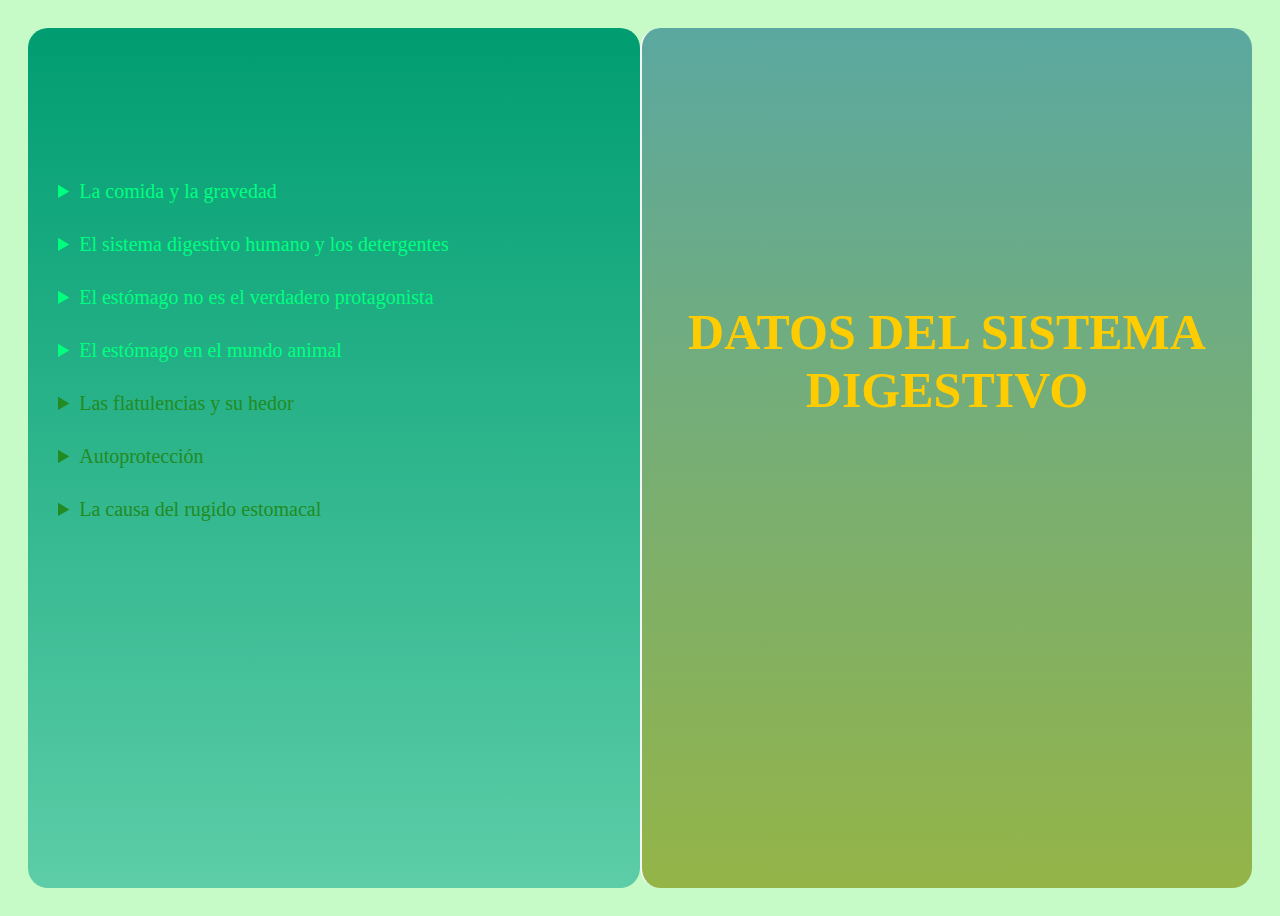
<file: PaginaP/digestivo.html>
<!DOCTYPE html>
<html lang="en">
<head>
    <meta charset="UTF-8">
    <meta name="viewport" content="width=device-width, initial-scale=1.0">
    <title>Sistema digestivo</title>
    <link rel="stylesheet" href="digestivo.css">
</head>
<body>
    <div class="containerPapa">
        <div class="hijo1">
            <div class="items">
                <details class="item1">
                    <summary>La comida y la gravedad</summary>
                    <p>Una vez que abandonan la boca, los alimentos no "caen" al estómago por la neta acción de la gravedad. 
                        Su llegada a este órgano es un poco más compleja. En este sentido, son los músculos del esófago los que se contraen y relajan (en un movimiento que se conoce como peristalsis) y empujan al bolo alimenticio hacia el estómago. Esto significa que, 
                        si por esas extrañas casualidades de la vida, llegas a comer boca abajo, la comida podrá llegar a tu estómago gracias a la peristalsis.</p>
                </details>
                <details class="item2">
                    <summary>El sistema digestivo humano y los detergentes</summary>
                    <p>¿Qué tienen en común el sistema digestivo humano y los detergentes? Pues, ¡varias enzimas! Así, ambos contienen proteasas, amilasas y lipasas. En el sistema digestivo, y como lo sugiere su nombre, 
                        las proteasas se encargan de romper las proteínas; las amilasas se encargan de los carbohidratos y las lipasas, de las grasas.</p>
                </details>
                <details class="item3">
                    <summary>El estómago no es el verdadero protagonista</summary>
                    <p>Probablemente, siempre que hablas del sistema digestivo, lo primero que se te viene a la mente es el estómago. 
                        Este suele ser considerado el gran protagonista de la digestión, pero la verdad es que... no es tan así. El estómago cumple un rol de gran relevancia en la digestión mecánica; es el que se encarga de mezclar los alimentos con los jugos gástricos y de formar así una especie de pasta. Pero, cuando se trata de la digestión química 
                        (es decir, el proceso por el que se sintetizan los alimentos en moléculas) la verdadera estrella es el intestino delgado.</p>
                </details>
                <details class="item4">
                    <summary> El estómago en el mundo animal</summary>
                    <p>Las características del estómago varían de especie en especie. De hecho, hay animales cuyos estómagos tienen varios compartimentos; este es el caso de las vacas, las jirafas y los venados. Por otro lado, hay otros seres vivos (como los caballitos de mar y el ornitorrinco) 
                        que carecen de este órgano, y los alimentos que consumen van directamente del esófago a los intestinos.</p>
                </details>
                <details class="item5">
                    <summary>Las flatulencias y su hedor</summary>
                    <p>Las flatulencias son el oloroso fruto de aire y su combinación con los gases (como el dióxido de carbono, el hidrógeno y el metano) producidos por la fermentación de bacterias en el tracto gastrointestinal. 
                        Estas bacterias entran en acción, ante la imposibilidad del sistema digestivo de asimilar ciertos componentes alimenticios.                     </p>
                </details>
                <details class="item6">
                    <summary>Autoprotección</summary>
                    <p>Dicen que, "el peor enemigo de uno es uno mismo". ¡Y cuánta razón tienen! Al menos en lo que al estómago respecta. 
                        Y es que este órgano produce alrededor de dos litros de ácido clorhídrico para matar bacterias y favorecer la digestión. Pero, este ácido es sumamente corrosivo aun para el propio estómago. Por este motivo, debe protegerse de él. 
                        ¿Cómo? Con la elaboración de una capa de mucus, que se renueva cada dos semanas.</p>
                </details>
                <details class="item7">
                    <summary>La causa del rugido estomacal</summary>
                    <p>El "rugido" estomacal no solo se produce a causa del hambre. Este es el resultado de la peristalsis, es decir, de la digestión normal de los alimentos. Esto significa que se produce en todo momento, ¡solo que no siempre lo escuchamos! Así, 
                        cuando por el tracto gastrointestinal están pasando alimentos y fluidos, el ruido estomacal no es tan perceptible.</p>
                </details>
            </div>
        </div>
        <div class="hijo2">
            <h1>DATOS DEL SISTEMA DIGESTIVO</h1>
        </div>
    </div>
</body>
</html>
</file>
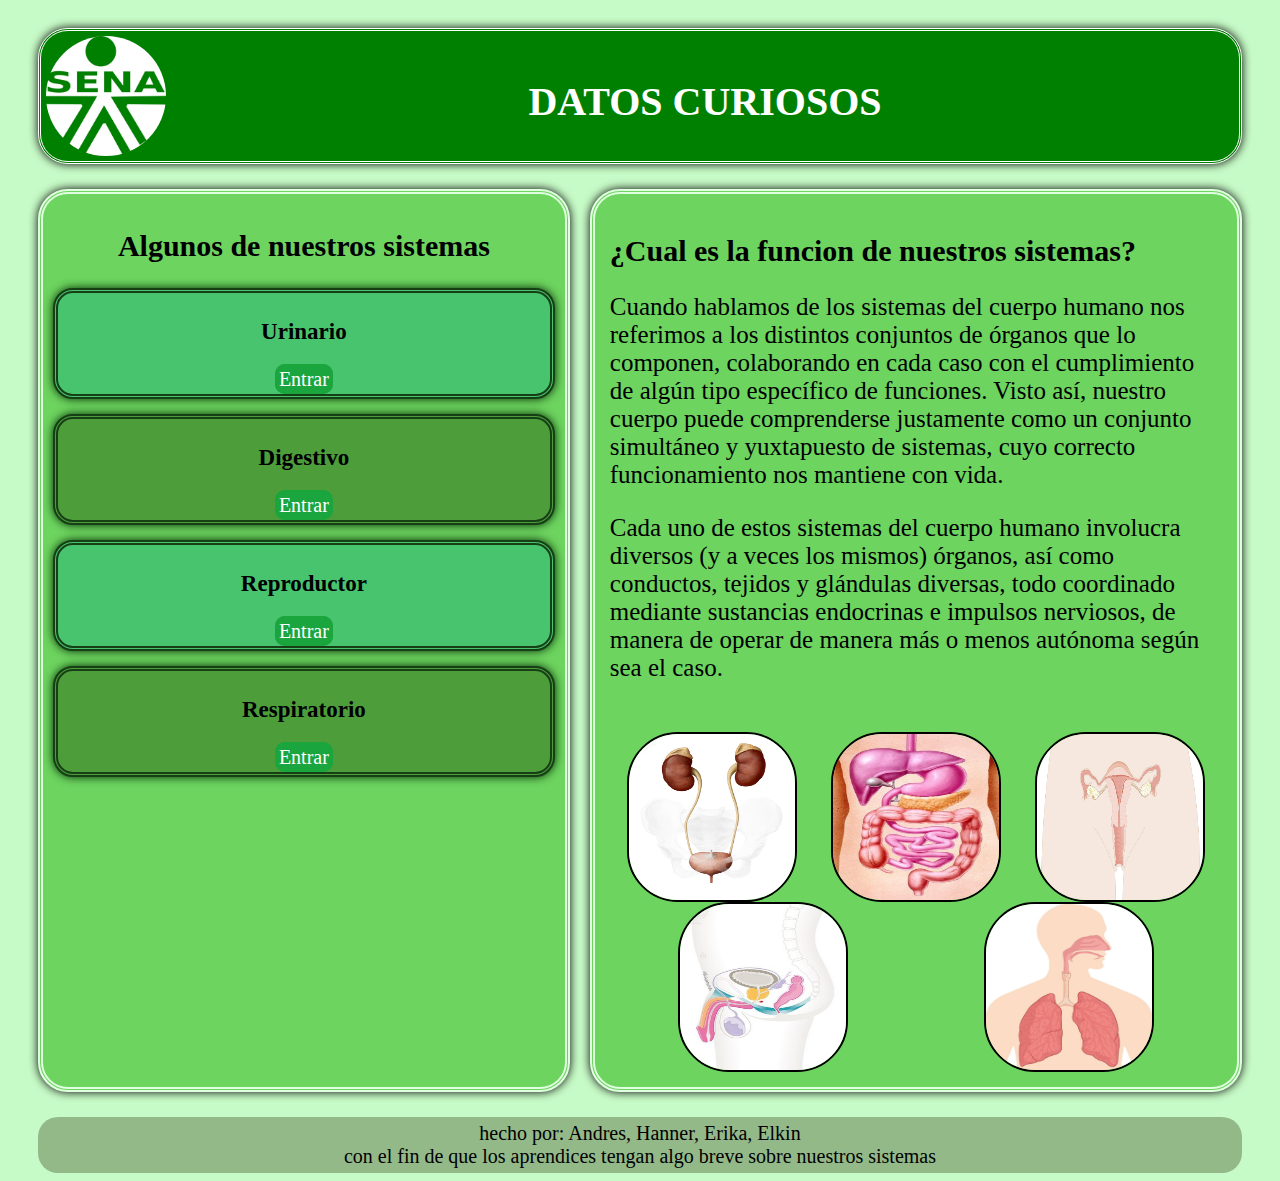
<file: PaginaP/principal.html>
<!DOCTYPE html>
<html lang="en">
<head>
    <meta charset="UTF-8">
    <meta name="viewport" content="width=device-width, initial-scale=1.0">
    <title>datos curiosos</title>
    <link rel="stylesheet" href="principal.css">
</head>
<body>
    <div class="todo">
        <header>
            <img src="imagenes/SENA0.jpg">
            <h1>DATOS CURIOSOS</h1>
        </header>
        <div class="container">
            <section>
                <h2>Algunos de nuestros sistemas</h2>
                <div id="impares">
                    <h3>Urinario</h3>
                    <a href="urinario.html">Entrar</a>
                </div>
                <div id="pares">
                    <h3>Digestivo</h3>
                    <a href="digestivo.html">Entrar</a>
                </div>
                <div id="impares">
                    <h3>Reproductor</h3>
                    <a href="reproductor.html">Entrar</a>
                </div>
                <div id="pares">
                    <h3>Respiratorio</h3>
                    <a href="respiratorio.html">Entrar</a>
                </div>
            </section>
            <aside>
                <h2>¿Cual es la funcion de nuestros sistemas?</h2>
                <div class="parrafo">
                    <p>Cuando hablamos de los sistemas del cuerpo humano nos referimos a los distintos conjuntos de órganos que lo componen, colaborando en cada caso con el cumplimiento de algún tipo específico de funciones. Visto así, nuestro cuerpo puede comprenderse 
                    justamente como un conjunto simultáneo y yuxtapuesto de sistemas, cuyo correcto funcionamiento nos mantiene con vida.</p>
                    <p>Cada uno de estos sistemas del cuerpo humano involucra diversos (y a veces los mismos) órganos, así como conductos, tejidos y glándulas diversas, todo coordinado 
                    mediante sustancias endocrinas e impulsos nerviosos, de manera de operar de manera más o menos autónoma según sea el caso.</p>
                </div>
                    <div class="imagenes">
                        <img src="imagenes/urinario.jpg" alt="sistema urinario">
                        <img src="imagenes/digestivo.jpg" alt="sistema digestivo">
                        <img src="imagenes/femenino.jpg" alt="Reproductor femenino">
                        <img src="imagenes/masculino.jpg" alt="Reproductor masculino">
                        <img src="imagenes/respiratorio.jpg" alt="sistema respiratorio">             
                    </div>
            </aside>
        </div>
        <footer>hecho por: Andres, Hanner, Erika, Elkin<br>
            con el fin de que los aprendices tengan algo breve sobre nuestros sistemas
        </footer>
    </div>
</body>
</html>
</file>
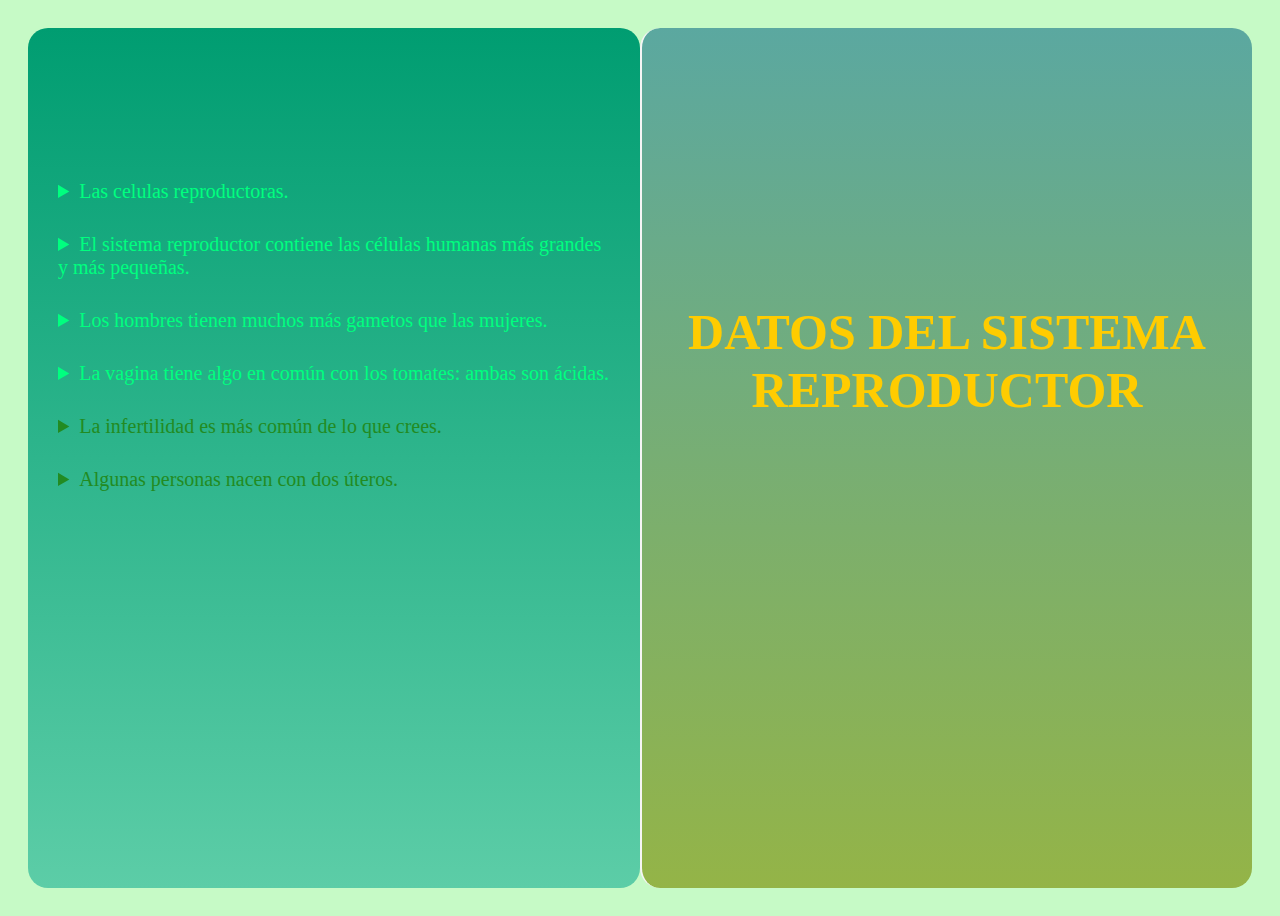
<file: PaginaP/reproductor.html>
<!DOCTYPE html>
<html lang="en">
<head>
    <meta charset="UTF-8">
    <meta name="viewport" content="width=device-width, initial-scale=1.0">
    <title>Sistema reproductor</title>
    <link rel="stylesheet" href="reproductor.css">
</head>
<body>
    <div class="containerPapa">
        <div class="hijo1">
            <div class="items">
                <details class="item1">
                    <summary>Las celulas reproductoras.</summary>
                    <p>Los hombres tienen más células reproductoras que las mujeres. Producen más de 500.000 millones de espermatozoides a lo largo de su vida y, a diferencia de las mujeres que ya nacen con una cantidad de óvulos determinada, los hombres producen nuevos espermatozoides a diario.</p>
                </details>
                <details class="item2">
                    <summary>El sistema reproductor contiene las células humanas más grandes y más pequeñas.</summary>
                    <p>Las células humanas tienen distintas formas y tamaños y desempeñan una amplia gama de funciones diferentes. Sin embargo, las células más grandes y más pequeñas del cuerpo humano son gametos o células reproductoras.</p>
                    <p>Los machos producen la célula humana más pequeña: el espermatozoide, que mide sólo 5 micrómetros por 3 micrómetros, sin contar la "cola" del espermatozoide. En comparación, el glóbulo rojo tiene unos 8 micrómetros de diámetro, o aproximadamente una décima parte del diámetro de un cabello humano.</p>
                </details>
                <details class="item3">
                    <summary>Los hombres tienen muchos más gametos que las mujeres.</summary>
                    <p>Existe una enorme diferencia entre la cantidad de gametos que producen los hombres y las mujeres. Al nacer, las mujeres tienen entre 1 y 2 millones de óvulos, pero al llegar a la pubertad solo les quedarán unos 300.000, según WebMD. De estos óvulos, solo entre 300 y 400 se ovularán antes de la menopausia.</p>

                    <p>Por otra parte, cada hombre produce más de 500 mil millones de espermatozoides a lo largo de su vida . Durante la eyaculación, un hombre sano puede liberar más de 1,2 millones de espermatozoides, es decir, más gametos liberados en un solo momento de los que alguna mujer jamás habría liberado.</p>
                </details>
                <details class="item4">
                    <summary> La vagina tiene algo en común con los tomates: ambas son ácidas.</summary>
                    <p>Los tomates son bastante ácidos, con un pH que varía entre 4,0 y 4,7 (7 se considera neutro), según la Administración de Alimentos y Medicamentos. El pH de la vagina es de 4,5 en promedio.

                    Entonces ¿por qué la vagina es tan ácida?
                        
                    La vagina es el hogar de numerosos microorganismos que solo pueden prosperar en un ambiente ácido, como las bacterias productoras de ácido láctico, Lactobacillus . Sin estas bacterias beneficiosas que hacen guardia, otras bacterias patógenas (causantes de enfermedades) podrían ingresar y apoderarse del ecosistema vaginal.</p>
                </details>
                <details class="item5">
                    <summary>La infertilidad es más común de lo que crees.</summary>
                    <p>En medicina, se considera que una pareja es infértil si no logra quedarse embarazada después de un año de relaciones sexuales sin protección. En Estados Unidos, casi 1 de cada 6 parejas adultas son infértiles, según un estudio de 2013 publicado en la revista Fertility and Sterility. El estudio no analizó si era más probable que la infertilidad de una pareja se debiera a problemas de fertilidad en el hombre o en la mujer.</p>

                    <p>Pero la infertilidad no está aumentando. De hecho, las investigaciones muestran que las tasas de infertilidad entre las mujeres han disminuido en las últimas tres décadas .</p>
                </details>
                <details class="item6">
                    <summary>Algunas personas nacen con dos úteros.</summary>
                    <p>Durante el desarrollo fetal normal, el útero comienza siendo dos pequeños conductos que luego se unen para crear un órgano único y hueco (la matriz). Pero a veces los conductos no se unen por completo y, en su lugar, se convierten en dos estructuras separadas, según la Clínica Mayo. Esta afección se denomina útero didelfo o útero doble y, según los informes, afecta a aproximadamente 1 de cada 2000 mujeres en todo el mundo.</p>

                    <p>Sorprendentemente, ambos úteros pueden funcionar con normalidad. En 2011, una mujer de 24 años llamada Andreea Barbosa dio a luz a gemelos, que se desarrollaron cada uno en su propio útero.</p>
                </details>
            </div>
        </div>
        <div class="hijo2">
            <h1>DATOS DEL SISTEMA REPRODUCTOR</h1>
        </div>
    </div>
</body>
</html>
</file>
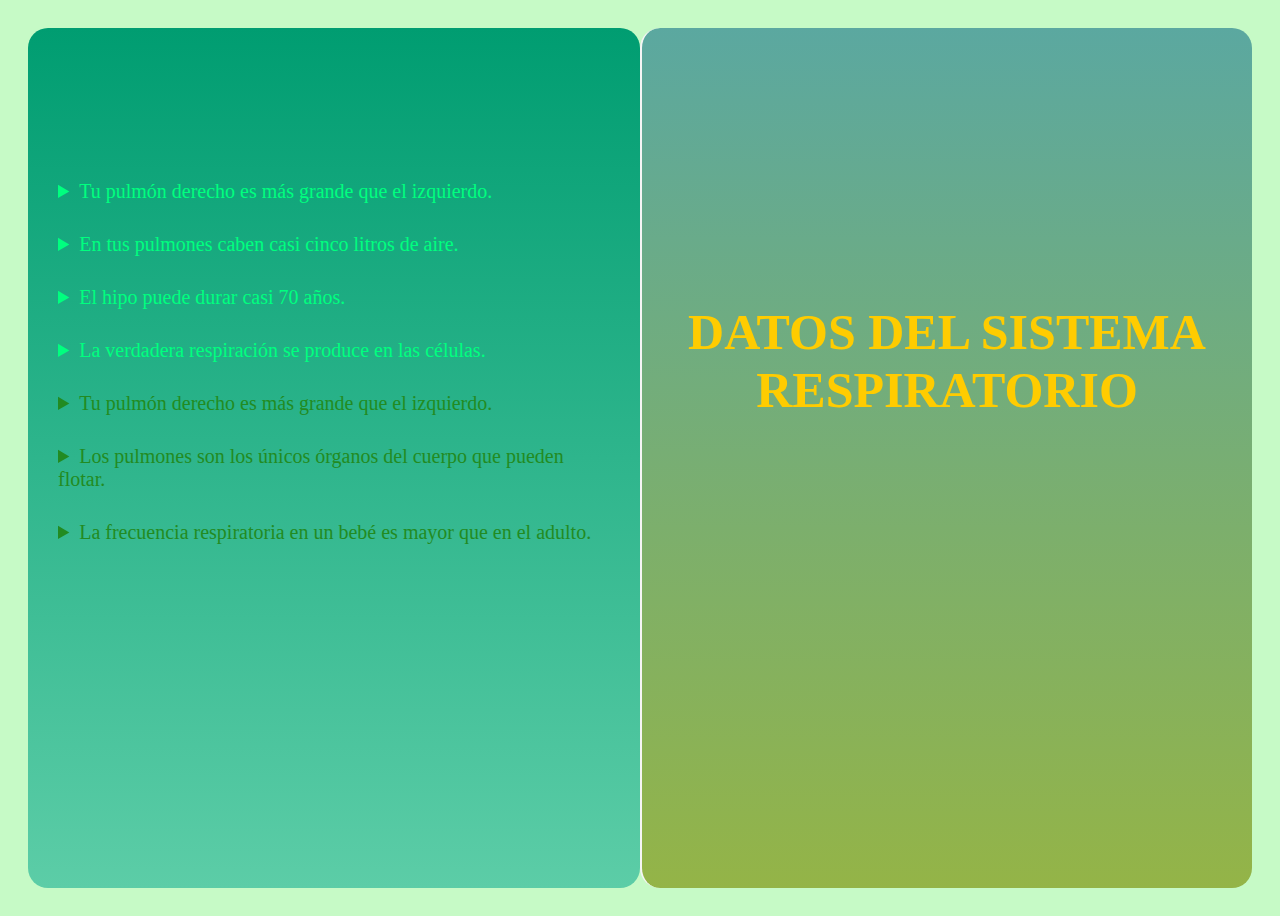
<file: PaginaP/respiratorio.html>
<!DOCTYPE html>
<html lang="en">
<head>
    <meta charset="UTF-8">
    <meta name="viewport" content="width=device-width, initial-scale=1.0">
    <title>Sistema respiratorio</title>
    <link rel="stylesheet" href="respiratorio.css">
</head>
<body>
    <div class="containerPapa">
        <div class="hijo1">
            <div class="items">
                <details class="item1">
                    <summary>Tu pulmón derecho es más grande que el izquierdo.</summary>
                    <p>Nuestro cuerpo es una máquina en la que nada es arbitrario. En este caso, el pulmón derecho es más grande y tiene tres lóbulos (superior, medio e inferior), al contrario del izquierdo que solo tiene 2 (superior e inferior), para dejar más espacio al corazón que, como sabes, se encuentra alojado en el lado izquierdo de nuestro pecho.</p>
                </details>
                <details class="item2">
                    <summary>En tus pulmones caben casi cinco litros de aire.</summary>
                    <p>Y, ojo, porque en los deportistas esta cifra puede superar incluso los 6 litros. Sin embargo, solo renovamos medio litro en cada inspiración y expiración. Otra curiosidad es que respiramos alrededor de 15 veces por minuto, por lo cual se calcula que tomamos unos 7,5 litros de aire en este periodo de tiempo. Al final de un día es normal que hayamos inspirado unos 21.000 litros de aire, y se calcula que nuestra aportación diaria al volumen de CO2 en la atmósfera es de aproximadamente 1.100 gramos (más o menos lo que emite un coche al recorrer cinco kilómetros). ¿Entiendes ahora por qué es tan importante cuidar las vías respiratorias?</p>
                </details>
                <details class="item3">
                    <summary>El hipo puede durar casi 70 años.</summary>
                    <p>No te asustes, que no suele ser lo habitual. Sin embargo, esto fue lo que le sucedió a Charles Osborne, un granjero americano que sufrió un ataque de hipo de forma continua desde 1922 hasta 1990. Esta peculiaridad, que no le impidió vivir hasta los 97 años, hizo que Osborne entrase en el Libro Guiness de los récords como el hombre con el mayor ataque de hipo de la historia. 68 años de hipo, ¡casi nada!</p>
                </details>
                <details class="item4">
                    <summary> La verdadera respiración se produce en las células.</summary>
                    <p>Este proceso se conoce cómo respiración celular. Y es que son las células las que albergan en su interior el oxígeno que toman de la sangre y las encargadas de utilizarlo para quemar los nutrientes que han absorbido. Gracias a este proceso se produce la energía que nuestro cuerpo necesita. Esta combustión también es la responsable de que nuestro cuerpo mantenga la temperatura adecuada (en torno a los 37 grados).</p>
                </details>
                <details class="item5">
                    <summary>Tu pulmón derecho es más grande que el izquierdo.</summary>
                    <p>Sí, así es. Nuestro cuerpo es una máquina en la que nada es arbitrario. En este caso, el pulmón derecho es más grande y tiene tres lóbulos (superior, medio e inferior), al contrario del izquierdo que solo tiene 2 (superior e inferior), para dejar más espacio al corazón que, como sabes, se encuentra alojado en el lado izquierdo de nuestro pecho.</p>
                </details>
                <details class="item6">
                    <summary>Los pulmones son los únicos órganos del cuerpo que pueden flotar.</summary>
                    <p>Esta característica especial es gracias a los alvéolos, que al llenarse de oxígeno entre 300 y 600 millones de alvéolos permiten que los pulmones floten sin ninguna dificultad. 

                    El proceso respiratorio es fundamental en la vida de los seres vivos sin oxígeno no podríamos vivir, descubrir estas increíbles características y funciones de nuestro sistema respiratorio nos enseña lo importante que es para los seres humanos. </p>
                </details>
                <details class="item7">
                    <summary>La frecuencia respiratoria en un bebé es mayor que en el adulto.</summary>
                    <p>Debido a que la capacidad pulmonar del bebé es menor que la de un adulto sus pulmones almacenan menor cantidad de oxígeno, por lo que es normal que tengan frecuencias respiratorias de 40 a 60 respiraciones por minuto, en el adulto las frecuencias son de 12 a 20 respiraciones por minuto.</p>
                </details>
            </div>
        </div>
        <div class="hijo2">
            <h1>DATOS DEL SISTEMA RESPIRATORIO</h1>
        </div>
    </div>
</body>
</html>
</file>
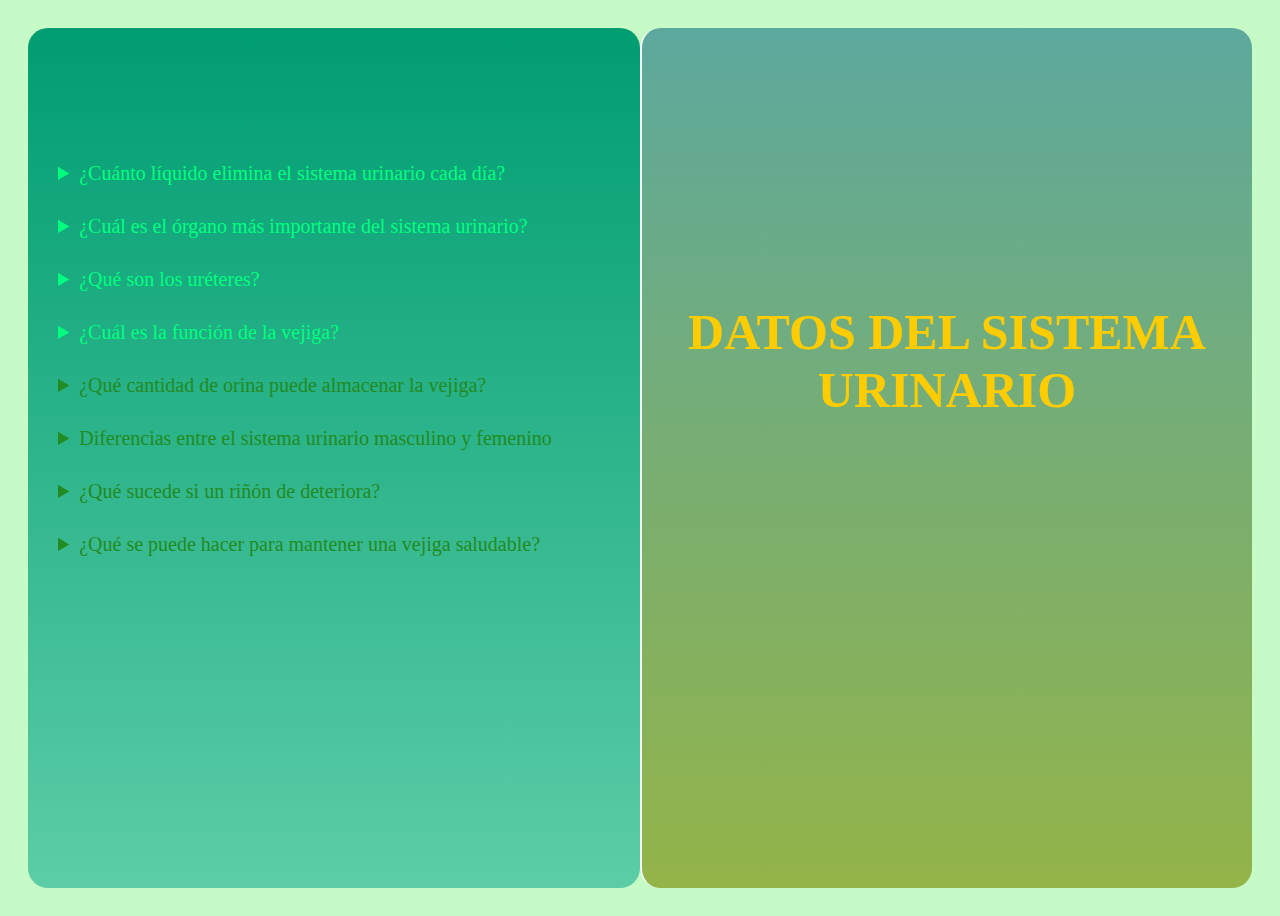
<file: PaginaP/urinario.html>
<!DOCTYPE html>
<html lang="en">
<head>
    <meta charset="UTF-8">
    <meta name="viewport" content="width=device-width, initial-scale=1.0">
    <title>Sistema Urinario</title>
    <link rel="stylesheet" href="urinario.css">
</head>
<body>
    <div class="containerPapa">
        <div class="hijo1">
            <div class="items">
                <details class="item1">
                    <summary>¿Cuánto líquido elimina el sistema urinario cada día?</summary>
                    <p>El sistema urinario elimina de 800 al 2000 mililitros cada día, para un ingreso de dos litros de agua. 
                    Algunos medicamentos, como los que se usan para el tratamiento de la hipertensión, pueden aumentar la cantidad de orina que se produce y elimina diariamente.</p>
                </details>
                <details class="item2">
                    <summary>¿Cuál es el órgano más importante del sistema urinario?</summary>
                    <p>El órgano más importante del sistema urinario son los riñones, estructuras en forma de frijol que se localizan debajo de las costillas en el medio de la espalda. 
                    Su función es eliminar la urea de la sangre y canalizar la orina hacia la vejiga.</p>
                </details>
                <details class="item3">
                    <summary>¿Qué son los uréteres?</summary>
                    <p>La uréteres son unos tubos finos que sirven de enlace entre los riñones y la vejiga. Tienen unos 20-25 cm de diámetro y
                    están formados de músculos que se contraen y expanden para permitir el paso de la orina cada 10 o 15 minutos.</p>
                </details>
                <details class="item4">
                    <summary>¿Cuál es la función de la vejiga?</summary>
                    <p>En la pelvis puedes observar una estructura hueca en forma de balón llamada vejiga. Su función es almacenar la orina hasta recibir señales cerebrales para que la persona elimine este desecho, 
                        a través de la uretra, el tubo que lleva la orina fuera del cuerpo.</p>
                </details>
                <details class="item5">
                    <summary> ¿Qué cantidad de orina puede almacenar la vejiga?</summary>
                    <p>La vejiga puede almacenar casi medio litro de orina de 2 a 5 horas sin causar molestias a la persona. A la salida de la vejiga hay músculos llamados 
                        esfínteres que se cierran fuertemente para evitar cualquier fuga espontánea.</p>
                </details>
                <details class="item6">
                    <summary>Diferencias entre el sistema urinario masculino y femenino</summary>
                    <p>La única diferencia entre el el sistema urinario masculino y femenino es la longitud de la uretra. En la mujer, mide de 4-5 cm aproximadamente y su salida se localiza entre el clítoris y la vagina. En el hombre, se extiende a lo largo del pene y mide alrededor de 20 cm. 
                        Sirve para eliminar la orina, pero también para expulsar el semen de la eyaculación.</p>
                </details>
                <details class="item7">
                    <summary>¿Qué sucede si un riñón de deteriora?</summary>
                    <p>Si un riñón de deteriora puede ser extirpado, pues el otro tiene la capacidad de crecer en un 50% en un tiempo de dos meses y 
                        comenzar a realizar las funciones de filtración de su ex compañero.</p>
                </details>
                <details class="item8">
                    <summary> ¿Qué se puede hacer para mantener una vejiga saludable?</summary>
                    <p>Se puede mantener una vejiga saludable tan solo llevando a cabo los siguientes pasos: beber grandes cantidades de líquido diariamente (mínimo de dos litros), mantener una dieta 
                        sana con mayor peso en vegetales, frutas y cereales integrales, y practicar ejercicios pélvicos en el suelo con cierta frecuencia.</p>
                </details>
            </div>
        </div>
        <div class="hijo2">
            <h1>DATOS DEL SISTEMA URINARIO</h1>
        </div>
    </div>
</body>
</html>
</file>
<file: PaginaP/digestivo.css>
*{
    box-sizing: border-box;
}
body{
    background-color: #c6fac6;
}
.containerPapa{
    display: flex;
    flex-wrap: wrap;
    height: 100vh;
    padding: 20px;
}
.hijo1{
    border-radius: 20px;
    flex: 50%;
    background:linear-gradient(#009d71,#5ccda7);

}
.hijo2{
    border-radius: 20px;
    flex: 50%;
    background:linear-gradient(#5BA8A0,#94B447);
    border-left: 2px solid whitesmoke;

}
.hijo2 h1{
    color: #ffcc00;
    text-align: center;
    margin-top: 45%;
    font-size: 50px;
}
.items{
    margin-top: 20%;
    padding:20px;
}
.items summary{
    font-size: 20px;
}
.items p{
    font-size: 18px;
    color: black;
}
.item1{
    margin-bottom: 10px;
    border-radius: 10px;
    padding: 10px;
    color: #00FF7F;
}
.item2{
    margin-bottom: 10px;
    border-radius: 10px;
    padding: 10px;
    color: #00FF7F;
}
.item3{
    margin-bottom: 10px;
    border-radius: 10px;
    padding: 10px;
    color:#00FF7F;
}
.item4{
    margin-bottom: 10px;
    border-radius: 10px;
    padding: 10px;
    color: #00FF7F;
}
.item5{
    margin-bottom: 10px;
    border-radius: 10px;
    padding: 10px;
    color: #228B22;
}
.item6{
    margin-bottom: 10px;
    border-radius: 10px;
    padding: 10px;
    color: #228B22;
}
.item7{
    margin-bottom: 10px;
    border-radius: 10px;
    padding: 10px;
    color: #228B22;
}
.item8{
    margin-bottom: 10px;
    border-radius: 10px;
    padding: 10px;
    color: #228B22;
}
@media(max-width:768px){
    .hijo2{
        height: 150vh;
    }
    .hijo2 h1{
        margin-top: 60vh;
    }
}
</file>
<file: PaginaP/principal.css>
*{
    box-sizing: border-box;
}
body{
    background-color: #c6fac6;
}
.todo{
    padding-top: 20px;
    padding-right: 30px;
    padding-left: 30px;
}
header{
    display: flex;
    flex-wrap: wrap;
    background-color: green;
    margin-bottom: 10px;
    border: 3px white;
    border-style: double;
    border-radius: 30px;
    box-shadow:0 0 10px black;
}
h1{
    flex: 70%;
    text-align: center;
    padding-top: 20px;
    font-size: 40px;
    color:white;
}
header img{
    max-width:130px;
    flex: 30%;
    border-radius: 60%;
    padding: 5px;
}
.container{
    display: flex;
    flex-wrap: wrap;
    margin-bottom: 10px;
    padding-top: 15px;
    padding-bottom: 15px;
}
section{
    flex:40%;
    background-color: rgb(109, 212, 95);
    padding: 10px;
    text-align: center;
    margin-right: 20PX;
    border: 5px rgb(224, 255, 224);
    border-style: double;
    border-radius: 30px;
    box-shadow:0 0 10px black;
}
section  h2{
    color:rgb(0, 0, 0);
    font-size: 30px;
}
section h3{
    font-size: 23px;
}
a{
    background-color: rgb(27, 165, 62);
    text-decoration: none;
    color: white;
    padding: 1px;
    border: 3px solid rgb(26, 165, 61);
    font-size: 20px;
    border-radius: 10px;
}
a:hover{
    background-color: rgb(47, 223, 185);
    font-weight: bold;
}
aside{
    flex:50%;
    background-color: rgb(109, 212, 95);
    padding: 15px;
    border: 5px rgb(224, 255, 224);
    border-style: double;
    border-radius: 30px;
    box-shadow:0 0 10px black;
}
aside h2{
    font-size: 30px;
}
.parrafo{
    margin-bottom: 50px;
}
.parrafo P{
    font-size: 25px;
}
.imagenes{
    display: flex;
    flex-wrap: wrap;
    justify-content: space-around;
}
.imagenes img{
    height:170px;
    width: 170px;
    border-radius: 30%;
    border:2px solid black;
}
#impares{
    background-color: rgb(72, 196, 111);
    padding: 3px;
    margin-bottom: 15px;
    border: 5px rgb(22, 63, 22);
    border-style: double;
    border-radius: 20px;
    box-shadow:0 0 10px rgb(0, 41, 3);
}
#pares{
    background-color: rgb(77, 158, 59);
    padding: 3px;
    margin-bottom: 15px;
    border: 5px rgb(22, 63, 22);
    border-style: double;
    border-radius: 20px;
    box-shadow:0 0 10px rgb(0, 41, 3);
}
footer{
    background-color: rgb(148, 185, 137);
    text-align: center;
    padding:5px;
    border-radius: 20px;
    font-size: 20px;
}
@media(max-width:768px){
    .container{
        flex-direction: column;
    }
    section{
        margin-bottom: 25px;
    }
    .parrafo {
        margin-bottom: 20px;
    }
    .imagenes img{
        width: 140px;
        height: 140px;
        margin-bottom: 5px;
    }
}
</file>
<file: PaginaP/reproductor.css>
*{
    box-sizing: border-box;
}
body{
    background-color: #c6fac6;
}
.containerPapa{
    display: flex;
    flex-wrap: wrap;
    height: 100vh;
    padding: 20px;
}
.hijo1{
    border-radius: 20px;
    flex: 50%;
    background:linear-gradient(#009d71,#5ccda7);
}
.hijo2{
    border-radius: 20px;
    flex: 50%;
    background:linear-gradient(#5BA8A0,#94B447);
    border-left: 2px solid whitesmoke;
}
.hijo2 h1{
    color: #ffcc00;
    text-align: center;
    margin-top: 45%;
    font-size: 50px;
}
.items{
    margin-top: 20%;
    padding:20px;
}
.items summary{
    font-size: 20px;
}
.items p{
    font-size: 18px;
    color: black;
}
.item1{
    margin-bottom: 10px;
    border-radius: 10px;
    padding: 10px;
    color: #00FF7F;
}
.item2{
    margin-bottom: 10px;
    border-radius: 10px;
    padding: 10px;
    color: #00FF7F;
}
.item3{
    margin-bottom: 10px;
    border-radius: 10px;
    padding: 10px;
    color:#00FF7F;
}
.item4{
    margin-bottom: 10px;
    border-radius: 10px;
    padding: 10px;
    color: #00FF7F;
}
.item5{
    margin-bottom: 10px;
    border-radius: 10px;
    padding: 10px;
    color: #228B22;
}
.item6{
    margin-bottom: 10px;
    border-radius: 10px;
    padding: 10px;
    color: #228B22;
}
.item7{
    margin-bottom: 10px;
    border-radius: 10px;
    padding: 10px;
    color: #228B22;
}
.item8{
    margin-bottom: 10px;
    border-radius: 10px;
    padding: 10px;
    color: #228B22;
}
@media(max-width:768px){
    .hijo2{
        height: 160vh;
    }
    .hijo2 h1{
        margin-top: 60vh;
        font-size: 40px;
    }
}
</file>
<file: PaginaP/respiratorio.css>
*{
    box-sizing: border-box;
}
body{
    background-color: #c6fac6;
}
.containerPapa{
    display: flex;
    flex-wrap: wrap;
    height: 100vh;
    padding: 20px;
}
.hijo1{
    border-radius: 20px;
    flex: 50%;
    background:linear-gradient(#009d71,#5ccda7);
}
.hijo2{
    border-radius: 20px;
    flex: 50%;
    background:linear-gradient(#5BA8A0,#94B447);
    border-left: 2px solid whitesmoke;
}
.hijo2 h1{
    color: #ffcc00;
    text-align: center;
    margin-top: 45%;
    font-size: 50px;
}
.items{
    margin-top: 20%;
    padding:20px;
}
.items summary{
    font-size: 20px;
}
.items p{
    font-size: 18px;
    color: black;
}
.item1{
    margin-bottom: 10px;
    border-radius: 10px;
    padding: 10px;
    color: #00FF7F;
}
.item2{
    margin-bottom: 10px;
    border-radius: 10px;
    padding: 10px;
    color: #00FF7F;
}
.item3{
    margin-bottom: 10px;
    border-radius: 10px;
    padding: 10px;
    color:#00FF7F;
}
.item4{
    margin-bottom: 10px;
    border-radius: 10px;
    padding: 10px;
    color: #00FF7F;
}
.item5{
    margin-bottom: 10px;
    border-radius: 10px;
    padding: 10px;
    color: #228B22;
}
.item6{
    margin-bottom: 10px;
    border-radius: 10px;
    padding: 10px;
    color: #228B22;
}
.item7{
    margin-bottom: 10px;
    border-radius: 10px;
    padding: 10px;
    color: #228B22;
}
.item8{
    margin-bottom: 10px;
    border-radius: 10px;
    padding: 10px;
    color: #228B22;
}
@media(max-width:768px){
    .hijo2{
        height: 180vh;
    }
    .hijo2 h1{
        margin-top: 60vh;
        font-size: 40px;
    }
}
</file>
<file: PaginaP/urinario.css>
*{
    box-sizing: border-box;
}
body{
    background-color: #c6fac6;
}
.containerPapa{
    display: flex;
    flex-wrap: wrap;
    height: 100vh;
    padding: 20px;
}
.hijo1{
    flex: 50%;
    background:linear-gradient(#009d71,#5ccda7);
    border-radius: 20px;
}
.hijo2{
    border-radius: 20px;
    flex: 50%;
    background:linear-gradient(#5BA8A0,#94B447);
    background-repeat: no-repeat;
    height: 100%;
    margin: 0;
    background-attachment: fixed;
    border-left: 2px solid whitesmoke;
}
.hijo2 h1{
    color: #ffcc00;
    text-align: center;
    margin-top: 45%;
    font-size: 50px;
}
.items{
    margin-top: 17%;
    padding:20px;
}
.items summary{
    font-size: 20px;
}
.items p{
    font-size: 18px;
}
.item1{
    margin-bottom: 10px;
    border-radius: 10px;
    padding: 10px;
    color: #00FF7F;
}
.item2{
    margin-bottom: 10px;
    border-radius: 10px;
    padding: 10px;
    color: #00FF7F;
}
.item3{
    margin-bottom: 10px;
    border-radius: 10px;
    padding: 10px;
    color:#00FF7F;
}
.item4{
    margin-bottom: 10px;
    border-radius: 10px;
    padding: 10px;
    color: #00FF7F;
}
.item5{
    margin-bottom: 10px;
    border-radius: 10px;
    padding: 10px;
    color: #228B22;
}
.item6{
    margin-bottom: 10px;
    border-radius: 10px;
    padding: 10px;
    color: #228B22;
}
.item7{
    margin-bottom: 10px;
    border-radius: 10px;
    padding: 10px;
    color: #228B22;
}
.item8{
    margin-bottom: 10px;
    border-radius: 10px;
    padding: 10px;
    color: #228B22;
}
@media(max-width:768px){
    .hijo2{
        height: 190vh;
    }
    .hijo2 h1{
        margin-top: 60vh;
    }
}
</file>
